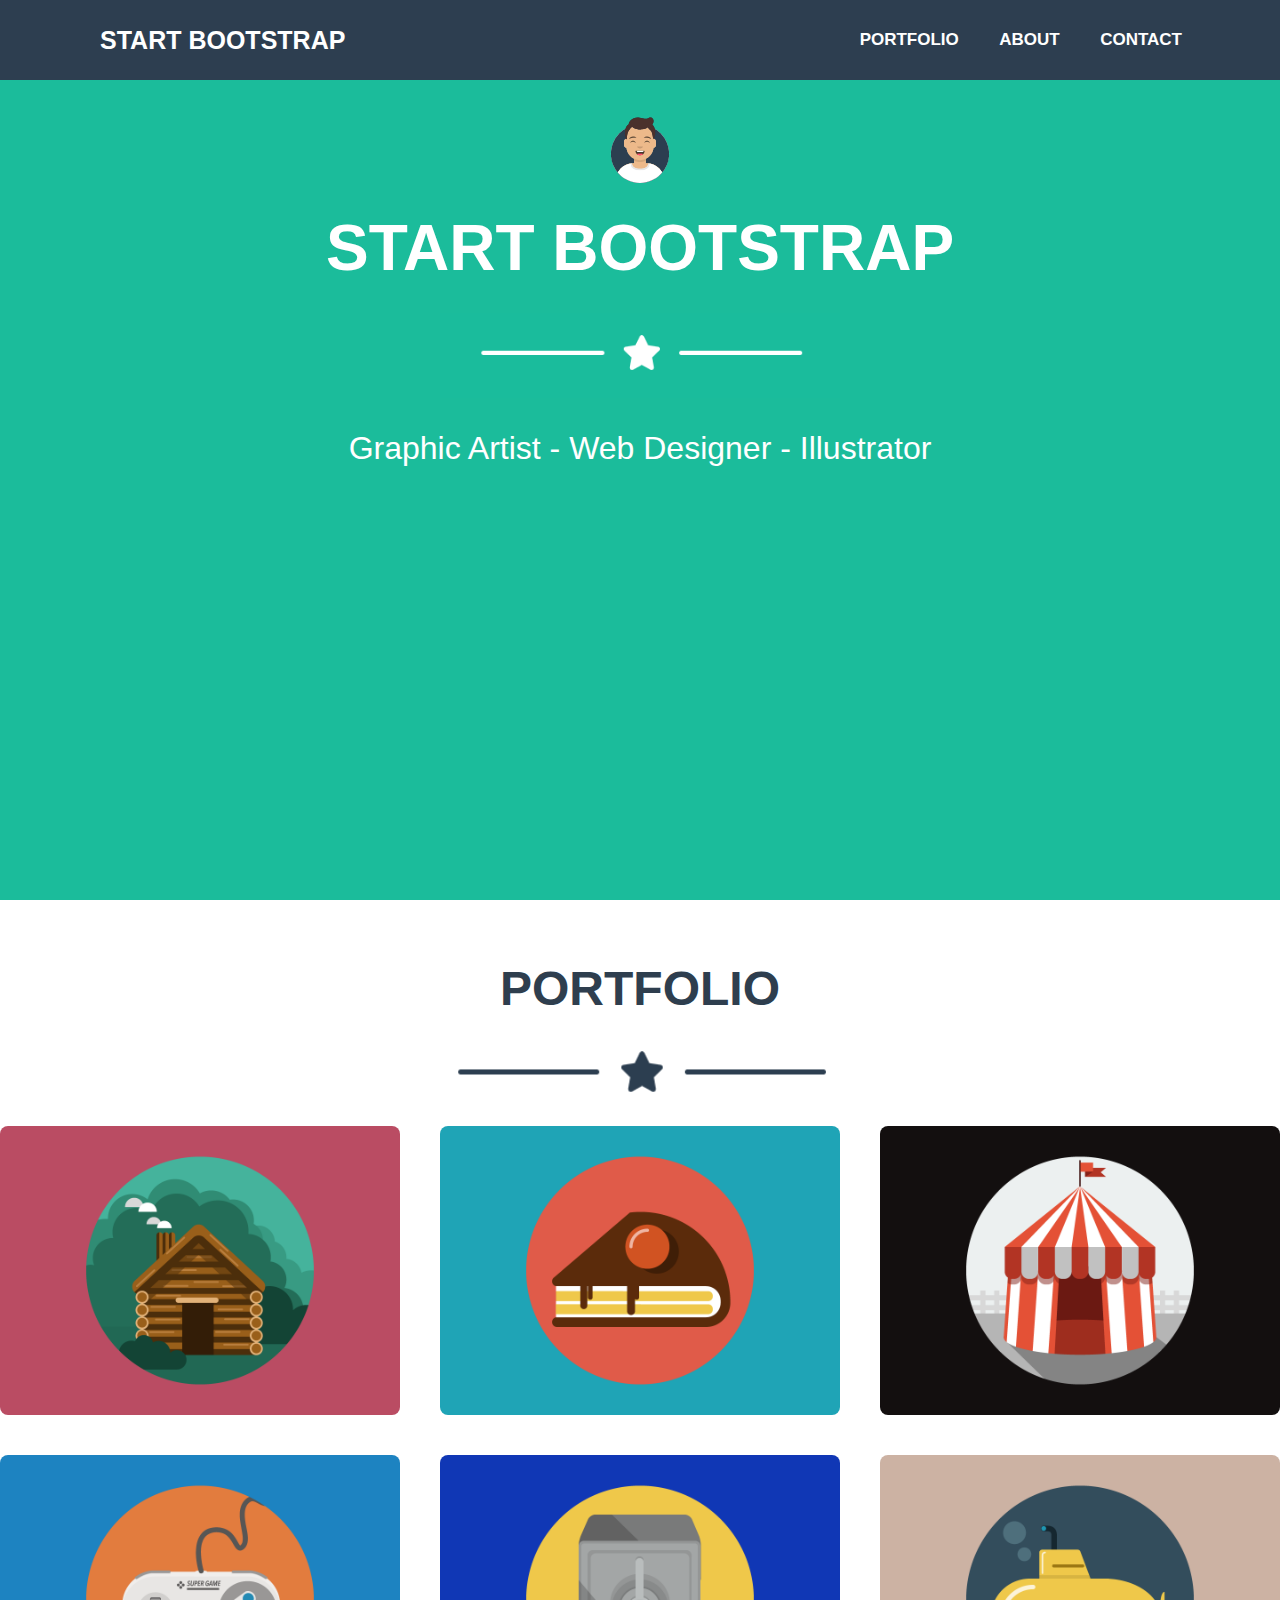
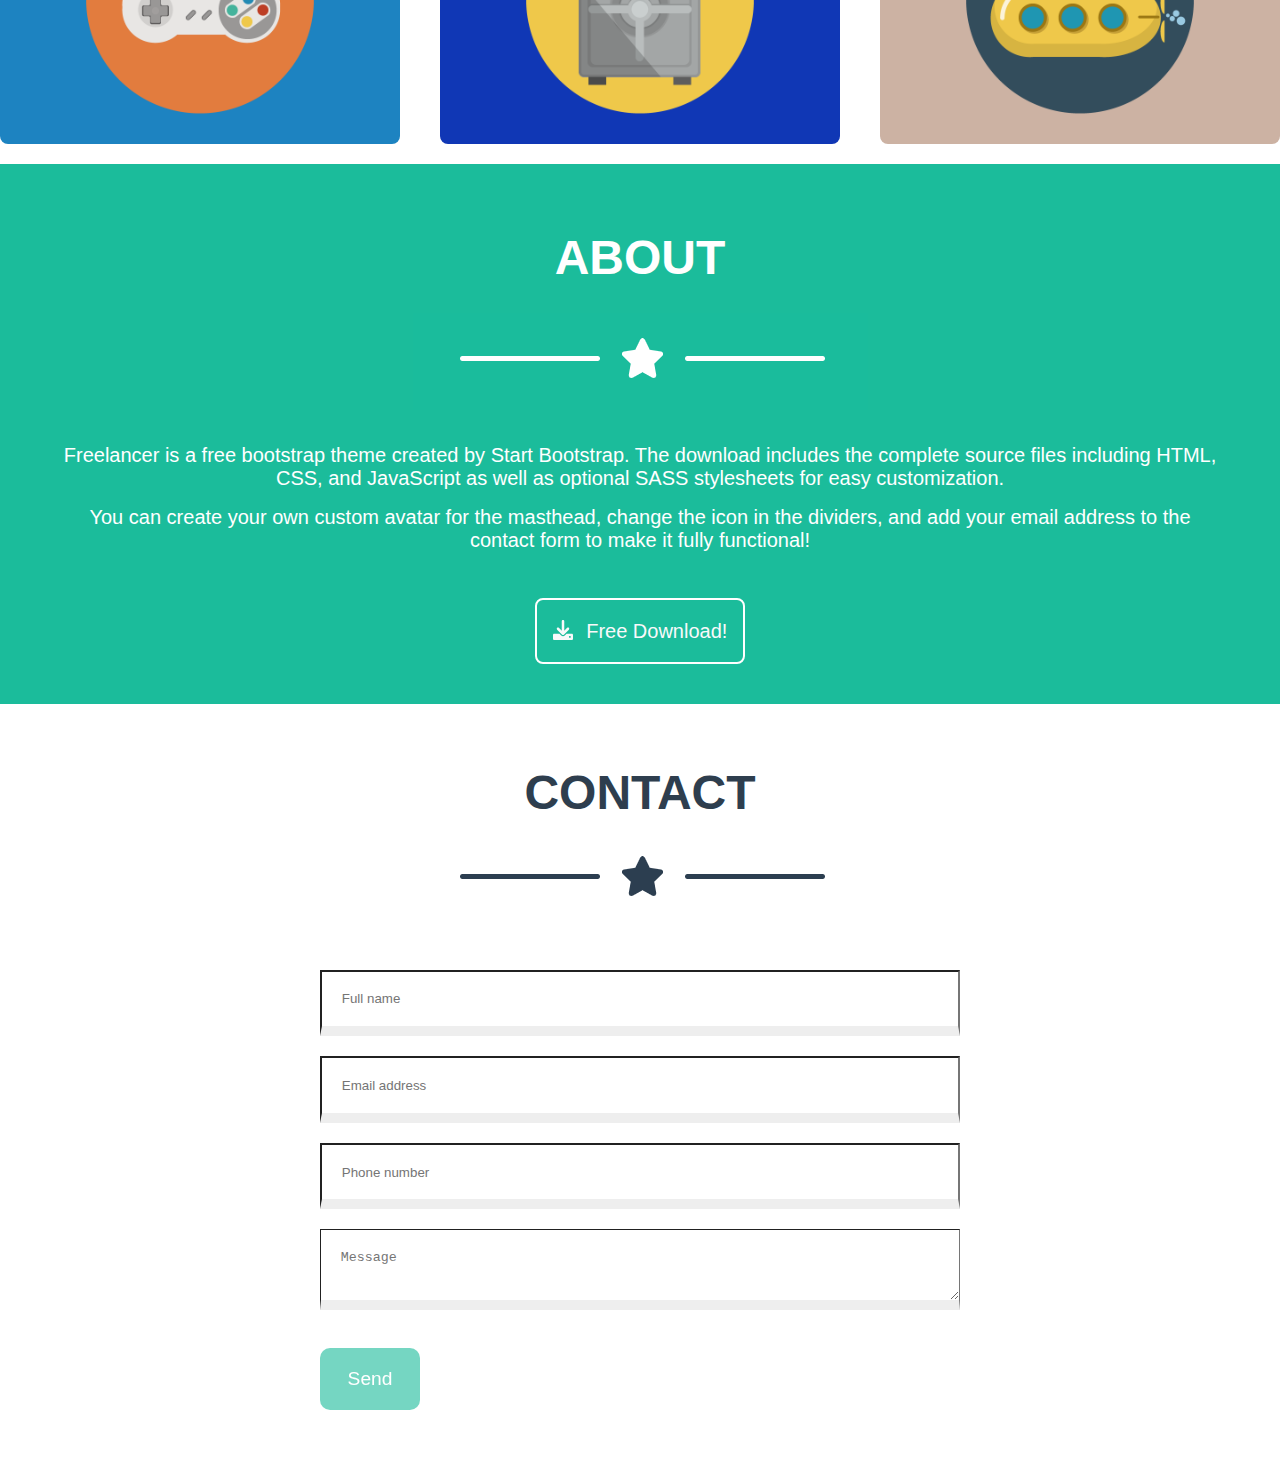
<file: index.html>
<!DOCTYPE html>
<html lang="en">
<head>
    <meta charset="UTF-8">
    <meta http-equiv="X-UA-Compatible" content="IE=edge">
    <meta name="viewport" content="width=device-width, initial-scale=1.0">
    <link rel="stylesheet" href="styles.css" />
    <title>Document</title>
   
<body>
    <div class="main-container">

        <!--Start nav section-->
        <nav>
            <label for="check" class="checkbtn">Menu</label>
            <input type="checkbox" id="check" value="Menu">
            <label class="logo" >START BOOTSTRAP</label>
            <ul>
                <li><a class="active" href="#">Portfolio</a></li>
                <li><a href="#">About</a></li>
                <li><a href="#">Contact</a></li>
            </ul>
        </nav>
        <!--End nav section-->
     
        <!-- Start hero section -->
        <section class="hero">
            <div class="hero-content">
                <img src="./images/avataaars.svg">
                <h1>Start Bootstrap</h1>
                <img src="./images/image-hero-line.png" id="line-image">
                <p>Graphic Artist - Web Designer - Illustrator</p>
            </div>
        </section>
        <!-- End hero section -->

        <!--Begin portfolio section-->
        <section class="portfolio">
            <div class="portfolio-content">
                <h1>portfolio</h1>
                <img src="./images/portfolio-image-line.png" id="line-image">
                <div class="grid">
                    <div class="row">
                        <img src="./images/cabin.png">
                        <img src="./images/cake.png">
                        <img src="./images/circus.png">
                    </div>
                    <div class="row">
                        <img src="./images/game.png">
                        <img src=".//images/safe.png">
                        <img src="./images/submarine.png">
                    </div>

                </div>
            </div>
        </section>
        <!--End portfolio section-->

        <!--Start about section-->
        <section class="about">
            <div class="about-content">
                <h1>About</h1>
                <img src="./images/image-hero-line.png">
                <div class="paragraphs">
                    <p>Freelancer is a free bootstrap theme created by Start Bootstrap. The download includes the complete source files including HTML, CSS, and JavaScript as well as optional SASS stylesheets for easy customization.</p>
                    <p>You can create your own custom avatar for the masthead, change the icon in the dividers, and add your email address to the contact form to make it fully functional!</p>
                </div>
                <a class="btn btn-xl btn-outline-light" href="">
                    <svg class="svg-inline--fa me-2" aria-hidden="true" focusable="false" data-prefix="fas" data-icon="download" role="img" xmlns="http://www.w3.org/2000/svg" viewBox="0 0 512 512" data-fa-i2svg=""><path fill="currentColor" d="M480 352h-133.5l-45.25 45.25C289.2 409.3 273.1 416 256 416s-33.16-6.656-45.25-18.75L165.5 352H32c-17.67 0-32 14.33-32 32v96c0 17.67 14.33 32 32 32h448c17.67 0 32-14.33 32-32v-96C512 366.3 497.7 352 480 352zM432 456c-13.2 0-24-10.8-24-24c0-13.2 10.8-24 24-24s24 10.8 24 24C456 445.2 445.2 456 432 456zM233.4 374.6C239.6 380.9 247.8 384 256 384s16.38-3.125 22.62-9.375l128-128c12.49-12.5 12.49-32.75 0-45.25c-12.5-12.5-32.76-12.5-45.25 0L288 274.8V32c0-17.67-14.33-32-32-32C238.3 0 224 14.33 224 32v242.8L150.6 201.4c-12.49-12.5-32.75-12.5-45.25 0c-12.49 12.5-12.49 32.75 0 45.25L233.4 374.6z"></path></svg>
                    Free Download!
                </a>
            </div>
        </section>
        <!--End about section-->

        <!--Start contact section-->
        <section class="contact">
            <div class="contact-content">
                <h1>Contact</h1>
                <img src="./images/portfolio-image-line.png">
                <form>
                    <input type="text" id="fullname" placeholder="Full name">
                    <input type="text" id="email" placeholder="Email address">
                    <input type="text" id="phone" placeholder="Phone number">
                    <textarea id="message" placeholder="Message"></textarea><br>
                    <input type="button" id="submit" value="Send">
                </form>
            </div>
        </section>
        <!--End contact section-->
        <!--ignore this testing commits-->

    </div>
    
    <script src="myscript.js"></script>
</body>
</html>
</file>
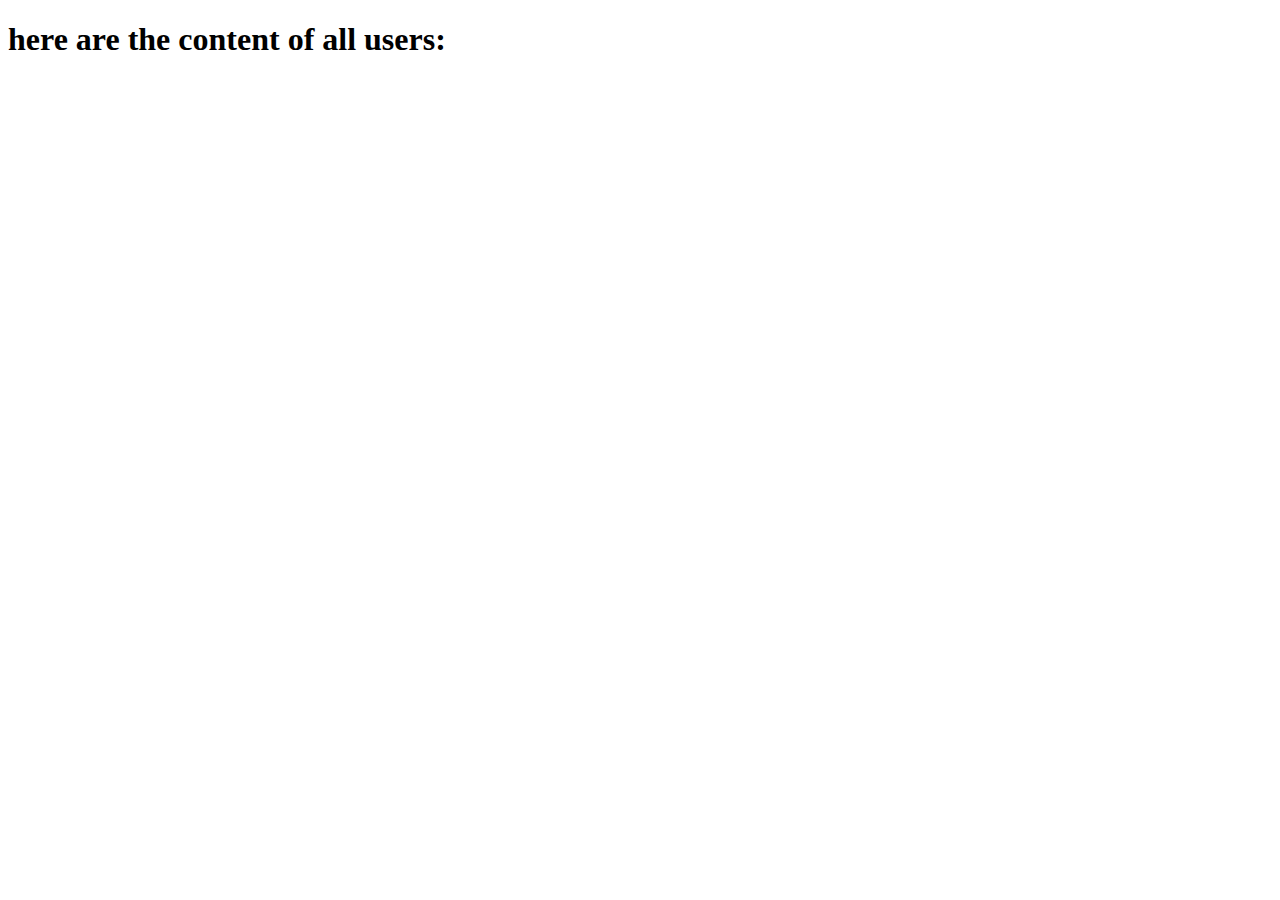
<file: bootstrap-template/startbootstrap-freelancer-gh-pages/js/page2.html>
<!DOCTYPE html>
<html lang="en">
<head>
    <meta charset="UTF-8">
    <meta http-equiv="X-UA-Compatible" content="IE=edge">
    <meta name="viewport" content="width=device-width, initial-scale=1.0">
    <title>Page to show content of table</title>
    
</head>
<body>
    <div>
        <h1>here are the content of all users:</h1>
        <div id="users" >
            
        </div>
    </div>
    <script src="page2.js"></script>
</body>
</html>
</file>
<file: styles.css>
/* many class shoul have been combined in 1 utility class such as "content" for every section 
and h1 tag of every section, but didn't have time to think about shared classes and had repeated css,
many tags needed to be adjusted to be reponsive, 
*/
*{
    padding: 0;
    margin: 0;
    text-decoration: none;
    list-style: none;
    box-sizing: border-box;
}
body{
    font-family: Arial, Helvetica, sans-serif;
}
nav{
    background: rgb(45, 62, 80);
    height: 80px;
    width: 100%;
    /*position: fixed;*/
    /*z-index: 1;*/
}
label.logo{
    color: white;
    font-size: 25px;
    line-height: 80px;
    padding: 0 100px;
    font-weight: bold;
    cursor: pointer;
}
nav ul{
    float: right;
    margin-right: 80px;
}
nav ul li{
    display: inline-block;
    line-height: 80px;
    margin: 0 5px;
}
nav ul li a{
    color: white;
    font-size: 17px;
    padding: 7px 13px;
    border-radius: 3px;
    text-transform: uppercase;
    font-weight: bold;
}
a:hover{
    color: rgb(27, 188, 155);
    transition: .5s;
}
.checkbtn{
    font-size: 30px;
    color: white;
    float: right;
    line-height: 80px;
    margin-right: 40px;
    cursor: pointer;
    display: none;
}
#check{
    display: none;
}
.hero{
    background-color: rgb(27, 188, 155);
    background-size: cover;
    height: calc(100vh - 80px);
    display: flex;
    flex-direction: column;
    align-items: center;
}
.hero-content{
    display: flex;
    flex-direction: column;
    padding-top: 35px;
    margin-bottom: 35px;
    align-items: center;
}
.hero h1{
    display: block;
    font-size: 4rem;
    line-height: 2.75rem;
    font-weight: bold;
    color: white;
    text-transform: uppercase;
    margin-block-start: 0.67em;
    margin-block-end: 0.67em;
    margin-inline-start: 0px;
    margin-inline-end: 0px;
    text-align: center !important;
}
.hero img{
    width: 5vw;    
}

#line-image{
    width: 25rem;
}

.hero p{
    color: white;
    font-size: 2rem;
    display: block;
    margin-block-start: 1em;
    margin-block-end: 1em;
    margin-inline-start: 0px;
    margin-inline-end: 0px;
    text-align: center !important;
}

/* portfolio */
.portfolio{
    display: flex;
    justify-content: center;
    align-items: center;
    flex-direction: column;
}
.portfolio-content{
    display: flex;
    flex-direction: column;
    padding-top: 35px;
    align-items: center;
}
.portfolio-content h1{
    display: block;
    font-size: 3rem;
    line-height: 2.75rem;
    font-weight: bold;
    color: rgb(46, 62, 78);
    text-transform: uppercase;
    margin-block-start: 0.67em;
    margin-block-end: 0.67em;
    margin-inline-start: 0px;
    margin-inline-end: 0px;
    text-align: center !important;
}
.grid{
    display: flex;
    flex-direction: column;
    align-items: center;
    justify-content: center;
}
.row{
    display: flex;
    flex-direction: row;
}
.row img{
    cursor: pointer;
    position: relative;
    display: block;
    max-width: 25rem;
    border-radius: 0.5rem;
    overflow: hidden;
    margin: 20px;
}
.row img:hover{
    width: 100%; /* Full width (cover the whole page) */
    height: 100%; /* Full height (cover the whole page) */
    color: rgb(27, 188, 155); /* Black background with opacity */
}

/* about section */
.about{
    display: flex;
    flex-direction: column;
    padding: 30px;
    align-items: center;
    background-color: rgb(27, 188, 155);
}
.about-content{
    display: block;
    color: white;
    margin-block-start: 0.67em;
    margin-block-end: 0.67em;
    margin-inline-start: 0px;
    margin-inline-end: 0px;
    text-align: center !important;
}
.about-content h1{
    display: block;
    font-size: 3rem;
    line-height: 2.75rem;
    font-weight: bold;
    color: white;
    text-transform: uppercase;
    margin-block-start: 0.67em;
    margin-block-end: 0.67em;
    margin-inline-start: 0px;
    margin-inline-end: 0px;
    text-align: center !important;
}
.paragraphs{
    display:flex;
    flex-shrink: inherit;
    flex-wrap: wrap;
    padding: 30px;
    margin-top: calc(-1 * var(--bs-gutter-y));
    margin-right: calc(-0.5 * var(--bs-gutter-x));
    margin-left: calc(-0.5 * var(--bs-gutter-x));
}
.about-content p{
    display: block;
    margin-block-start: 1em;
    margin-block-end: 1em;
    margin-inline-start: 0px;
    margin-inline-end: 0px;
    margin-top: 0;
    margin-bottom: 1rem;
    font-size: 1.25rem;
    font-weight: 300;
}

.btn-xl {
    font-size: 1.25rem;
}
.btn-outline-light {
    color: #f8f9fa;
    border-color: #f8f9fa;
}
.btn {
    display: inline-block;
    font-weight: 400;
    line-height: 1.5;
    text-align: center;
    text-decoration: none;
    vertical-align: middle;
    cursor: pointer;
    background-color: transparent;
    border: 0.125rem solid ;
    border-color: white;
    padding: 1rem 1rem;
    border-radius: 0.5rem;
    transition: color 0.15s ease-in-out, background-color 0.15s ease-in-out, border-color 0.15s ease-in-out, box-shadow 0.15s ease-in-out;
}
svg:not(:host).svg-inline--fa, svg:not(:root).svg-inline--fa {
    overflow: visible;
    box-sizing: content-box;
}
.me-2 {
    margin-right: 0.5rem !important;
}
.svg-inline--fa {
    display: var(--fa-display,inline-block);
    height: 1em;
    overflow: visible;
    vertical-align: -0.125em;
}
 /*contact section*/
 .contact{
    display: flex;
    justify-content: center;
    align-items: center;
    flex-direction: column;
 }
 .contact-content{
    display: flex;
    flex-direction: column;
    padding-top: 35px;
    align-items: center;
 }
 .contact-content h1{
    display: block;
    font-size: 3rem;
    line-height: 2.75rem;
    font-weight: bold;
    color: rgb(46, 62, 78);
    text-transform: uppercase;
    margin-block-start: 0.67em;
    margin-block-end: 0.67em;
    margin-inline-start: 0px;
    margin-inline-end: 0px;
    text-align: center !important;
 }
 .contact form{
    display: flex;
    flex-direction: column;
    margin:50px;
 }
 .contact form input{
    border-bottom: 10px;
    border-style: inset;
    width: 50vw;
    padding: 3%;
    margin: 10px;
 }

 #submit{
    color: white;
    background-color: rgb(27, 188, 155) ;
    width: 100px;
    margin-left: 10px;
    padding: 20px;
    border-radius: 10px;
    border: none;
    font-size: larger;
    font-weight: lighter;
    opacity: 0.6;
    transition: 0.3s;
 }

 #submit:hover{
    opacity: 1;
 }

#submit:active {
    padding: 3px;
}

 textarea{
    border-bottom: 10px;
    border-style: inset;
    width: 50vw;
    padding: 3%;
    margin: 10px;
 }


/*media query*/
@media (max-width: 952px){
    label.logo{
        font-size: 30px;
        padding-left: 50px;}
    nav ul li a{
        font-size: 16px;
    }
    .hero{
        font-size: smaller;
    }
    .hero h1{
        font-size: 2rem;
    }
    
}

@media (max-width: 858px){
    .checkbtn{
        display: block;
    }
    ul{
        position: fixed;
        width: 100%;
        height: 25vh;
        background: rgb(45, 62, 80);
        top: -80%;
        text-align: center;
        transition: all .5s;
    }
    nav ul li{
        display: block;
        margin: 50px 0;
        line-height: 30px;
    }
    nav ul li a{
        font-size: 20px;

    }
    #check:checked ~ ul{
        top: 80px;
    }
    .hero{
        font-size: smaller;
    }
    .hero h1{
        font-size: 1rem;
    }
    
    .row{
        flex-direction: column;
        flex-wrap: wrap;
    }
}
@media (max-width: 500px){
    label.logo{
        font-size: 20px;
        padding: 0 10px;
    }
    ul{
        height: 33vh;
    }
    nav ul li a{
        font-size: 18px;

    }
    nav ul li{
        margin: 30px 0;
    }
    .row{
        flex-direction: column;
    }
    img{
        width: 80vw;
        margin: 1%;
    }
    .hero{
        font-size: smaller;
    }
    .hero h1{
        font-size: 0.5rem;
    }
    
}
</file>
